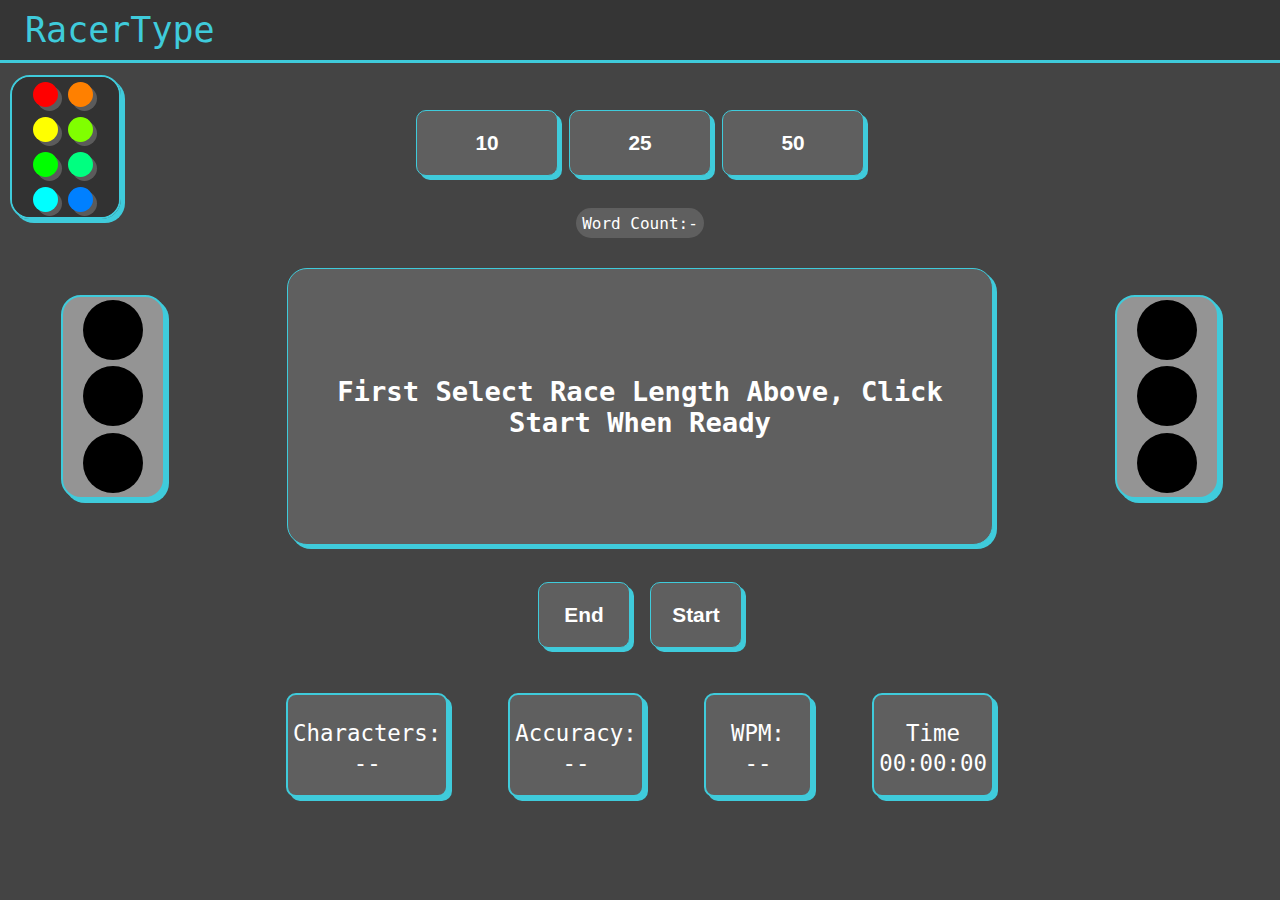
<file: index.html>
<!DOCTYPE html>
<html>
    <head>
        <meta charset="UTF-8">
        <meta name="viewport" content="width=device-width, initial-scale=1.0">
        <link rel="stylesheet" href="TrackSS.css" type="text/css">
        <link rel="stylesheet" href="colorButtons.css" type="text/css">
        <link rel="icon" type="image/x-icon" href="Images\TypeRacerIcon.png">
    </head>
    <body>
        <header>
            <div id="title">RacerType</div>
            <nav></nav>
        </header>
        <div id="top-bar"></div>
        <div id="color-palette">
            <div class="color-button btn btn-shadow color-button-shadow-drop" id="red-btn"></div>
            <div class="color-button btn btn-shadow color-button-shadow-drop" id="orange-btn"></div>
            <div class="color-button btn btn-shadow color-button-shadow-drop" id="yellow-btn"></div>
            <div class="color-button btn btn-shadow color-button-shadow-drop" id="lime-btn"></div>
            <div class="color-button btn btn-shadow color-button-shadow-drop" id="green-btn"></div>
            <div class="color-button btn btn-shadow color-button-shadow-drop" id="bluegreen-btn"></div>
            <div class="color-button btn btn-shadow color-button-shadow-drop" id="ltblue-btn"></div>
            <div class="color-button btn btn-shadow color-button-shadow-drop" id="blue-btn"></div>
            <div class="color-button btn btn-shadow color-button-shadow-drop" id="drkblue-btn"></div>
            <div class="color-button btn btn-shadow color-button-shadow-drop" id="purple-btn"></div>
            <div class="color-button btn btn-shadow color-button-shadow-drop" id="pink-btn"></div>
            <div class="color-button btn btn-shadow color-button-shadow-drop" id="majenta-btn"></div>
        </div>
        <div id="word-count-btn-container">
            <div class="btn btn-shadow btn-shadow-drop" id="word-count-btn-1">10</div>
            <div class="btn btn-shadow btn-shadow-drop" id="word-count-btn-2">25</div>
            <div class="btn btn-shadow btn-shadow-drop" id="word-count-btn-3">50</div>
        </div>
        <div id="word-count-container">Word Count: <span id="word-count"> - </span></div>
        <div id="track-container">
            <div class="starting-light">
                <div class="light-red-l"></div>
                <div class="light-orange-l"></div>
                <div class="light-green-l"></div>
            </div>
            <div class="track track-shadow-drop track-shadow-drop" id="main-track"><p id="track-text">First Select Race Length Above, Click Start When Ready</p></div>
            <div class="starting-light">
                <div class="light-red-r"></div> 
                <div class="light-orange-r"></div>
                <div class="light-green-r"></div>
            </div>
        </div>
        <div id="start-end-container">
            <div class="btn btn-shadow btn-shadow-drop" id="end-btn">End</div>
            <div class="btn btn-shadow btn-shadow-drop" id="start-btn">Start</div>
        </div>
        <div id=stats-container>
            <div class="stat-slot"><p class="stat-text">Characters:</p><p class="stat-text" id="character-count">--</p></div>
            <div class="stat-slot"><p class="stat-text">Accuracy:</p><p class="stat-text" id="accuracy">--</p></div>
            <div class="stat-slot"><p class="stat-text">WPM:</p><p class="stat-text" id="wpm">--</p></div>
            <div class="stat-slot"><p class="stat-text">Time</p><p class="stat-text" id="timer">00:00:00</p></div>
        </div>
        <script src="Racer.js"></script>
        <script src="ThemeChange.js"></script>
    </body>
</html>
</file>
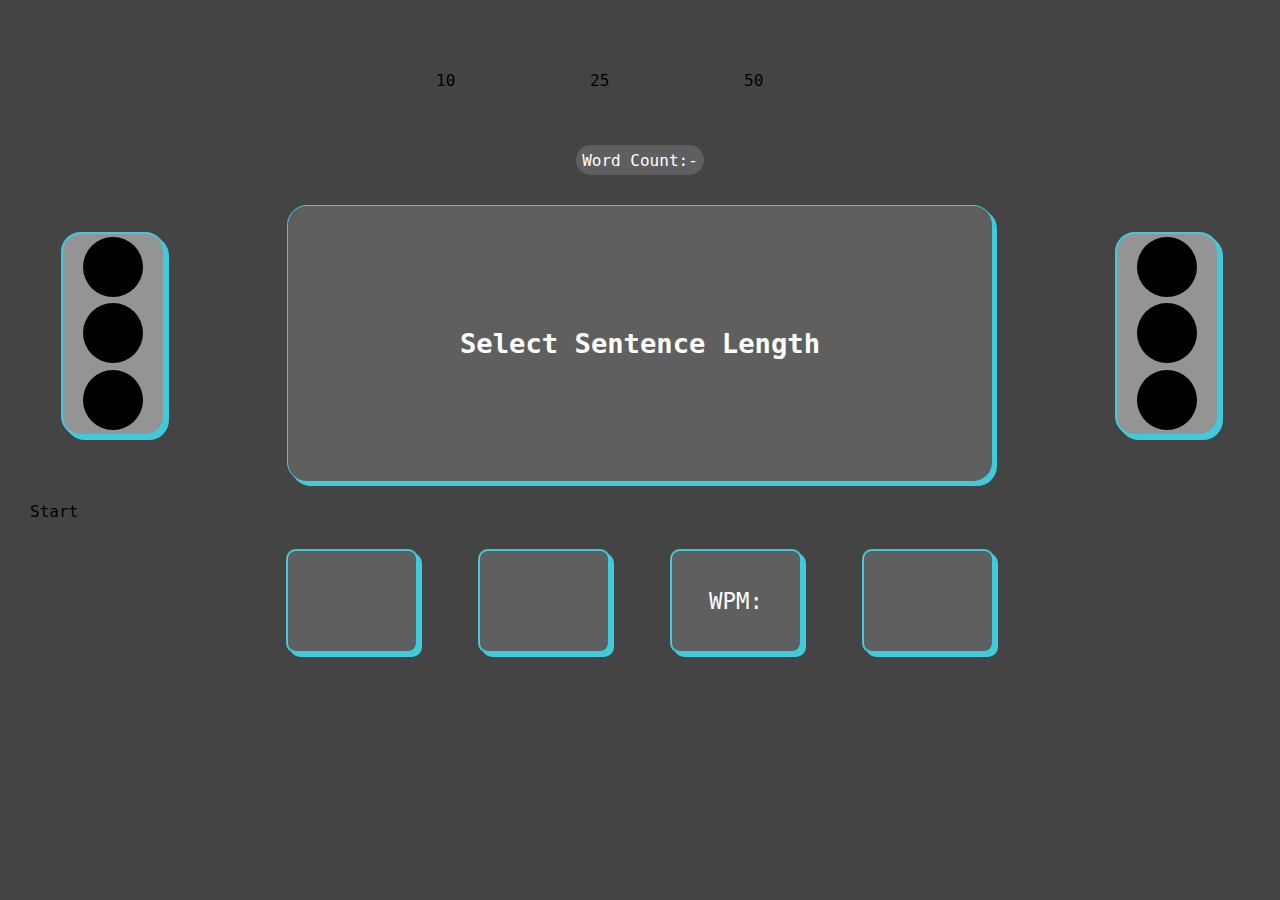
<file: Track.html>
<!DOCTYPE html>
<html>
    <head>
        <meta charset="UTF-8">
        <meta name="viewport" content="width=device-width, initial-scale=1.0">
        <link rel="stylesheet" href="TrackSS.css" type="text/css">
    </head>
    <body>
        <div id="word-count-btn-container">
            <div class="btn2 btn-shadow-drop2 btn-shadow-drop--green2" id="word-count-btn-1">10</div>
            <div class="btn2 btn-shadow-drop2 btn-shadow-drop--green2" id="word-count-btn-2">25</div>
            <div class="btn2 btn-shadow-drop2 btn-shadow-drop--green2" id="word-count-btn-3">50</div>
        </div>
        <div id="word-count-container">Word Count: <span id="word-count"> - </span></div>
        <div id="track-container">
            <div class="starting-light">
                <div class="light-red-l"></div>
                <div class="light-orange-l"></div>
                <div class="light-green-l"></div>
            </div>
            <div class="track track-shadow-drop track-shadow-drop--green" id="main-track"><p id="track-text">Select Sentence Length</p></div>
            <div class="starting-light">
                <div class="light-red-r"></div> 
                <div class="light-orange-r"></div>
                <div class="light-green-r"></div>
            </div>
        </div>
        <div class="btn2 btn-shadow-drop2 btn-shadow-drop--green2" id="start-btn">Start</div>
        <div id=stats-container>
            <div class="stat-slot"></div>
            <div class="stat-slot"></div>
            <div class="stat-slot">WPM:</div>
            <div class="stat-slot"></div>
        </div>
        <script src="Racer.js"></script>
    </body>
</html>
</file>
<file: TrackSS.css>
:root{
    --theme-color: #3FCBDB;
}
*{
    font-family:monospace, Courier;
    margin: 0;
}
header{
    height: 60px;
    width:100%;
    background-color: #353535;
    margin: 0;
    display: flex;
    justify-content: space-between;
    align-items: center;
    font-size: 35px;
}
body{
    background-color: #444444;
}
nav{
    display: flex;
    justify-content: center;
    align-items: center;
    width: 30%;
    height: 100%;
    background-color: #353535;
    margin-right: 50px;
}
.nav-item{
    color: var(--theme-color);
    font-size: 25px;
    background-color: #353535;
    margin: auto 10px;
    height: 100%;
    border: none;
    cursor: pointer;
    padding: 0px 20px;
    text-decoration: none;
    display: flex;
    justify-content: center;
    align-items: center;
}
header a{
    text-decoration: none;
    color: var(--theme-color);
    height: 100%; 
}
.nav-item:hover{
    background-color: #444444;
}
#title{
    color: var(--theme-color);
    margin-left: 25px;
    display: flex;
    align-items: center;
    justify-content: center;
    height: 100%;
}
#top-bar{
    width: 100%;
    height: 3px;
    margin: 0;
    background-color: var(--theme-color);
}
.track-shadow-drop {
    border: 1px solid var(--theme-color);
    box-shadow: var(--theme-color) 4px 4px 0px 0px;
  } 
#main-track{
    display: flex;
    justify-content: center;
    align-items: center;
    margin: auto;
    width: 55%;
    height: 275px;
    background-color: #5F5F5F;
    margin-top:20px;
    border-radius: 20px;
    color: white;
    font-size: 1.7rem;
    font-weight: 700;
    text-align: center;
}
#word-count-btn-container{
    margin: 50px auto auto auto;
    width: 35%;
    height: 60px;
    display: flex;
    justify-content: space-between;
    align-items: center;
}

.btn {
    font-family: Arial, Helvetica, sans-serif;
} 
.btn:hover{
    cursor: pointer;
}
   
.btn-shadow {
    position: relative;
    background: #5F5F5F;
    font-size: 0.9em;
    font-weight: 700;
    transition: all 0.1s ease-in-out 0s;
    left: 0px;
    top: 0px;
    text-align: center;
} 

.btn-shadow:active{
    left: 4px;
    top: 4px;
    box-shadow: rgb(255, 255, 255) 0px 0px 0px 0px;
} 
   
.btn-shadow-drop{
    border: 1px solid var(--theme-color);
    color: white;
    box-shadow: var(--theme-color) 4px 4px 0px 0px;
    font-weight: 700;
    font-size: 1.3rem;
} 

#word-count-container{
    margin: 35px auto 10px auto;
    width: 10%;
    color: white;
    background-color: #5F5F5F;
    display: flex;
    justify-content: center;
    align-items: center;
    height: 30px;
    border-radius: 20px;
}
#word-count-btn-1, #word-count-btn-2, #word-count-btn-3{
    width: 100px;
    border-radius: 10px;
    padding: 20px;
}
#track-text{
    width: 90%;
}
.starting-light{
    display: flex;
    flex-direction: column;
    justify-content: center;
    align-items: center;
    background-color: #949494;
    height: 200px;
    width: 100px;
    margin: auto;
    border-radius: 20px;
    border: 2px solid var(--theme-color);
    box-shadow: var(--theme-color) 4px 4px 0px 0px;
    
}
.light-red-l, .light-orange-l, .light-green-l, .light-red-r, .light-orange-r, .light-green-r{
    background-color: black;
    margin: auto;
    height: 60px;
    width:60px;
    border-radius: 50px;
    color:white;

}
#track-container{
    margin: auto;
    display: flex;
    justify-content:center;
    flex-direction: row;
    width: 100%;
    align-items: center;
}
.cursor{
    background-image: linear-gradient(to right, white 15%, transparent 15%);
    background-repeat: no-repeat;
}
.cursor-red{
    background-repeat: no-repeat;
    background-color: #FF7777;
    color:var(--theme-color);
    background-image: linear-gradient(to right, white 15%, transparent 15%);
    background-repeat: no-repeat;
}
.error-highlight{
    background-color: #FF7777;
}
#stats-container{
    display: flex;
    justify-content:center;
    align-items: center;
    width: 60%;
    margin: auto;
    height: 120px;
}
.stat-slot{
    width: 200px;
    height: 100px;
    background-color: #5F5F5F;
    margin: 20px 30px 20px 30px;
    border: 2px solid var(--theme-color);
    border-radius: 10px;
    color: white;
    display: flex;
    justify-content: center;
    align-items: center;
    font-size: 1.4rem;
    box-shadow: var(--theme-color) 4px 4px 0px 0px;
    display: flex;
    flex-direction: column;
    align-items: middle;
}
.completed-track{
    color:var(--theme-color);
}
.stat-text{
    height:20%;
    margin: 5px;
}
#start-end-container{
    display: flex;
    height:100px;
    width:20%;
    margin: 20px auto;
    justify-content: center;
}
#start-btn{
    width:50px;
    border-radius: 10px;
    padding: 20px;
    margin: auto 10px;
}
#end-btn{
    width:50px;
    border-radius: 10px;
    padding: 20px;
    margin: auto 10px;
}
</file>
<file: colorButtons.css>
#color-palette{
    background-color: #323232;
    height: 15%;
    width: 8%;
    position: absolute;
    top: 10px;
    left: 10px;
    border: 2px solid var(--theme-color);
    display: flex;
    flex-wrap: wrap;
    justify-content: center;
    align-items: center;
    border-radius: 20px;
    overflow: auto;
    scrollbar-width: none;
    padding-right: 5px;
    padding-bottom: 5px;
    box-shadow: var(--theme-color) 4px 4px 0px 0px;
    margin-top: 65px;
}
.color-button{
    height:25px;
    width:25px;
    margin: 5px;
    border-radius: 1000px;
    border: none;
}

.color-button-shadow-drop{
    box-shadow: #5B5B5B 4px 4px 0px 0px;
    font-weight: 700;
    font-size: 1.3rem;
}

#red-btn{background-color: #FF0000;}
#orange-btn{background-color: #FF8000}
#yellow-btn{background-color: #FFFF00}
#lime-btn{background-color: #80FF00}
#green-btn{background-color: #00FF00}
#bluegreen-btn{background-color: #00FF80}
#ltblue-btn{background-color: #00FFFF}
#blue-btn{background-color: #0080FF}
#drkblue-btn{background-color: #0000FF}
#purple-btn{background-color: #7F00FF}
#pink-btn{background-color: #FF00FF}
#majenta-btn{background-color: #FF007F}
</file>
